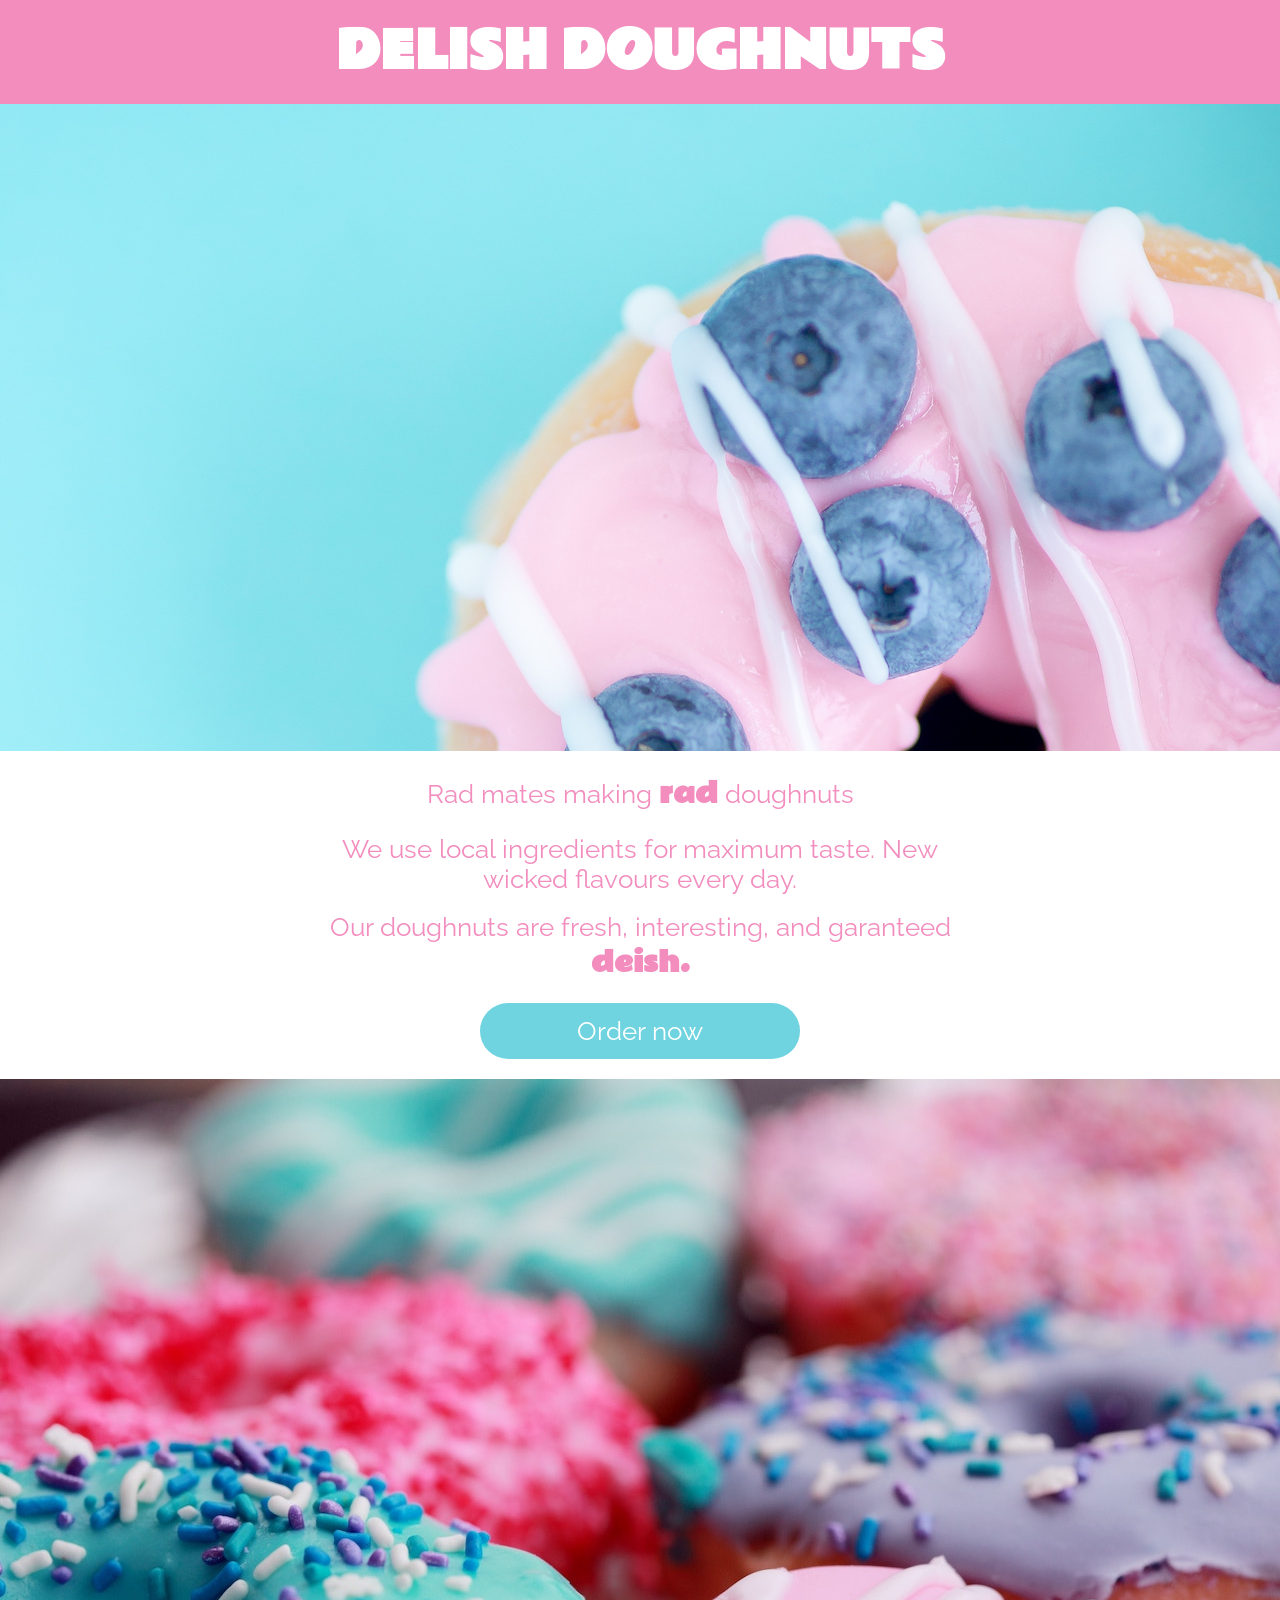
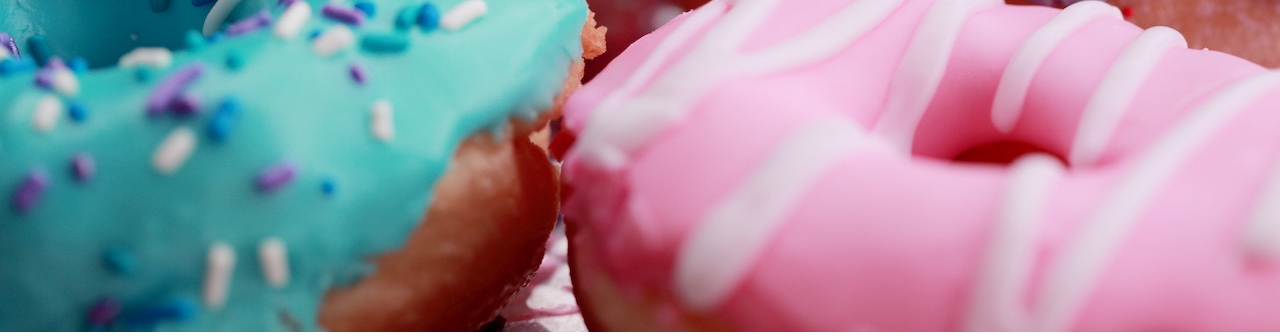
<file: Delish-Donuts/Index.html>
<!DOCTYPE html>
<html lang="en">
  <head>
    <meta charset="UTF-8" />
    <meta name="viewport" content="width=device-width, initial-scale=1.0" />
    <link rel="stylesheet" href="styles.css" />
    <link rel="preconnect" href="https://fonts.googleapis.com" />
    <link rel="preconnect" href="https://fonts.gstatic.com" crossorigin />
    <link
      href="https://fonts.googleapis.com/css2?family=Raleway:ital,wght@0,100..900;1,100..900&display=swap"
      rel="stylesheet"
    />
    <link
      href="https://fonts.googleapis.com/css2?family=Raleway:ital,wght@0,100..900;1,100..900&family=Rammetto+One&display=swap"
      rel="stylesheet"
    />
    <title>Delish Donuts</title>
  </head>
  <body>
    <header>
      <h1>DELISH DOUGHNUTS</h1>
    </header>
    <img src="images/doughnut1.jpg" alt="Doughnut image 1" />

    <div class="txt">
      <br />
      <p>Rad mates making <span>rad</span> doughnuts</p>
      <br />
      <p>
        We use local ingredients for maximum taste. New wicked flavours every
        day.
      </p>
      <br />
      <p>
        Our doughnuts are fresh, interesting, and garanteed <span>deish.</span>
      </p>
      <br />
    </div>
    <button>Order now</button>
    <br />

    <img src="images/doughnut2.jpg" alt="Doughnut image 2" />
  </body>
</html>
</file>
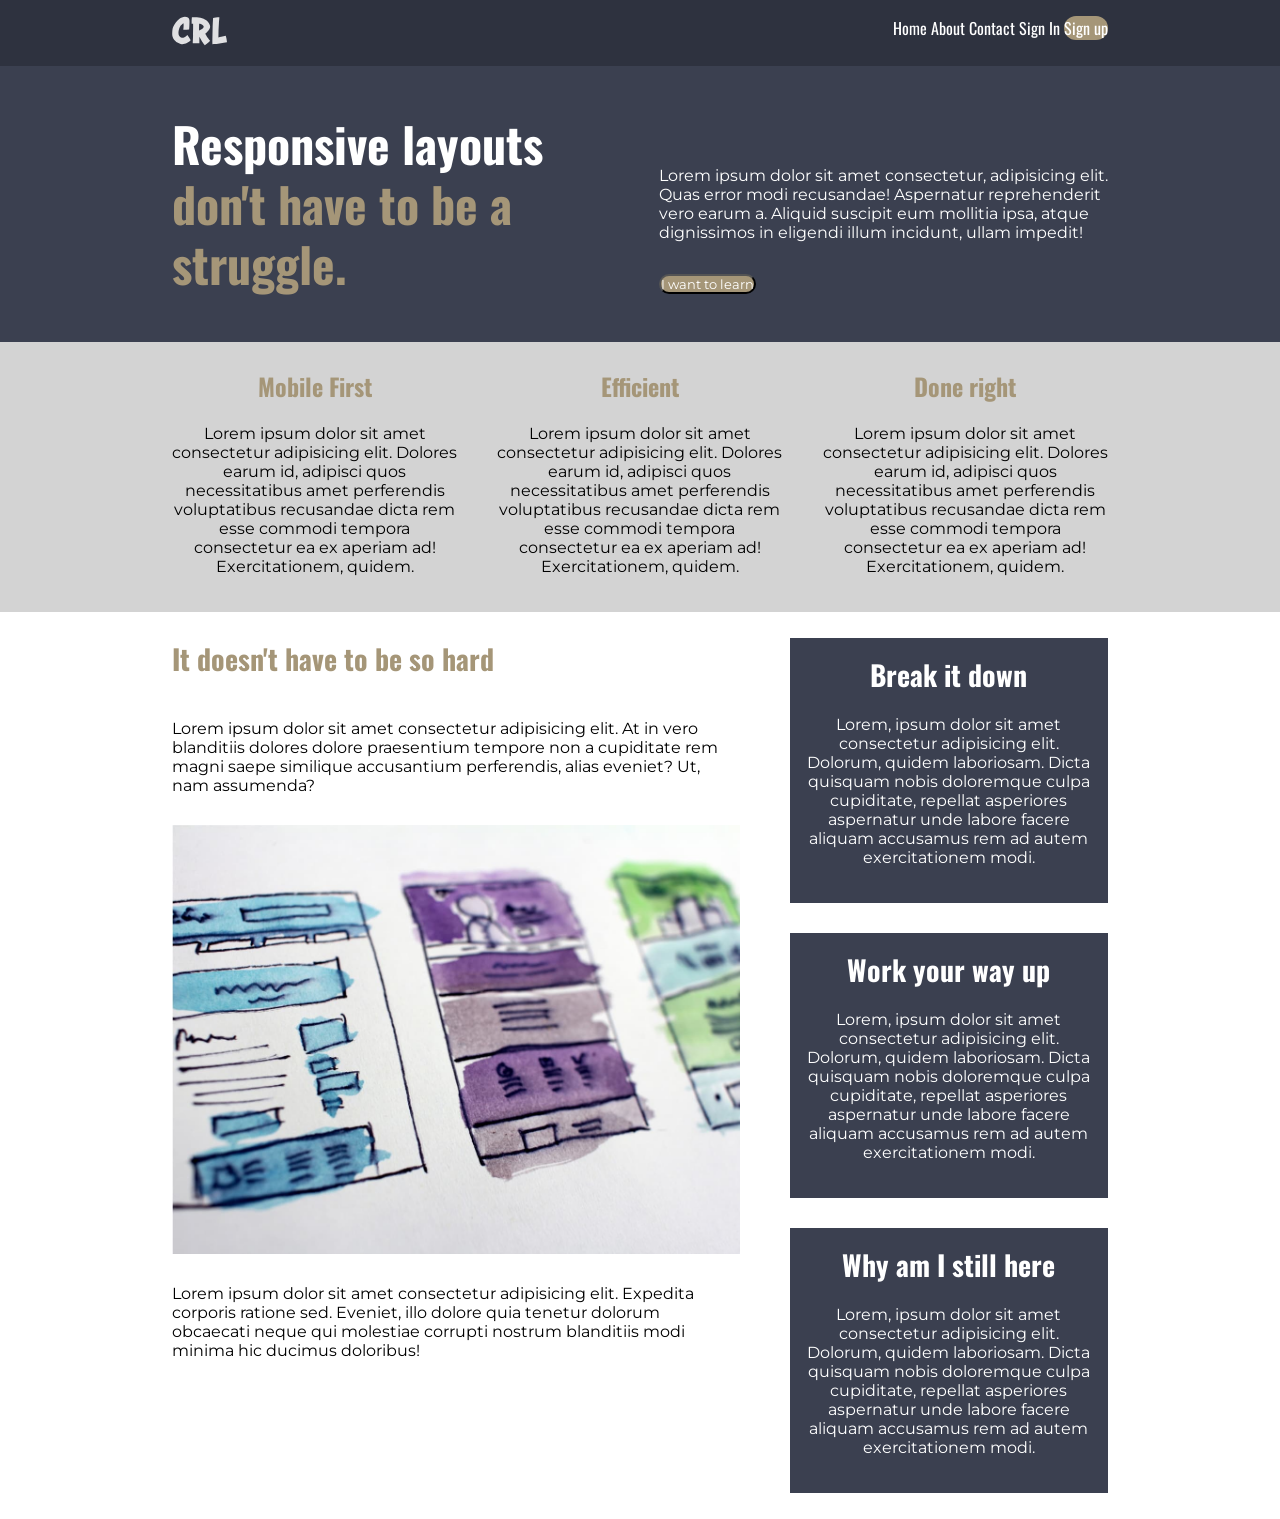
<file: flex-practice-2/index.html>
<!DOCTYPE html>
<html lang="en">
  <head>
    <meta charset="UTF-8" />
    <meta name="viewport" content="width=device-width, initial-scale=1.0" />
    <link href="styles.css" rel="stylesheet" />
    <title>CRL</title>
  </head>

  <body>
    <!-- nav bar -->
    <nav>
      <div class="container medium">
        <div class="logo">
          <img src="images/logo.svg" />
        </div>
        <!-- nav bar contents -->
        <div class="menu">
          <a href="">Home</a>
          <a href="">About</a>
          <a href="">Contact</a>
          <a href="">Sign In</a>
          <a href="" class="signup">Sign up</a>
        </div>
      </div>
    </nav>

    <header>
      <div class="container bottom">
        <!-- heading -->
        <div class="hero-heading">
          <h1>Responsive layouts <span>don't have to be a struggle.</span></h1>
        </div>
        <!-- heading text -->
        <div class="hero-text">
          <p>
            Lorem ipsum dolor sit amet consectetur, adipisicing elit. Quas error
            modi recusandae! Aspernatur reprehenderit vero earum a. Aliquid
            suscipit eum mollitia ipsa, atque dignissimos in eligendi illum
            incidunt, ullam impedit!
          </p>

          <button>I want to learn</button>
        </div>
      </div>
    </header>

    <!-- section 1 -->
    <section class="light-gray">
      <div class="container medium">
        <!-- text boxes -->
        <div class="col">
          <h1>Mobile First</h1>
          <p>
            Lorem ipsum dolor sit amet consectetur adipisicing elit. Dolores
            earum id, adipisci quos necessitatibus amet perferendis voluptatibus
            recusandae dicta rem esse commodi tempora consectetur ea ex aperiam
            ad! Exercitationem, quidem.
          </p>
        </div>
        <div class="col">
          <h1>Efficient</h1>
          <p>
            Lorem ipsum dolor sit amet consectetur adipisicing elit. Dolores
            earum id, adipisci quos necessitatibus amet perferendis voluptatibus
            recusandae dicta rem esse commodi tempora consectetur ea ex aperiam
            ad! Exercitationem, quidem.
          </p>
        </div>
        <div class="col">
          <h1>Done right</h1>
          <p>
            Lorem ipsum dolor sit amet consectetur adipisicing elit. Dolores
            earum id, adipisci quos necessitatibus amet perferendis voluptatibus
            recusandae dicta rem esse commodi tempora consectetur ea ex aperiam
            ad! Exercitationem, quidem.
          </p>
        </div>
      </div>
    </section>

    <!-- section 2 -->
    <section class="white">
      <div class="container">
        <!-- main article -->
        <article class="large">
          <h1>It doesn't have to be so hard</h1>
          <p>
            Lorem ipsum dolor sit amet consectetur adipisicing elit. At in vero
            blanditiis dolores dolore praesentium tempore non a cupiditate rem
            magni saepe similique accusantium perferendis, alias eveniet? Ut,
            nam assumenda?
          </p>
          <img src="images/the-image.jpg" />
          <p>
            Lorem ipsum dolor sit amet consectetur adipisicing elit. Expedita
            corporis ratione sed. Eveniet, illo dolore quia tenetur dolorum
            obcaecati neque qui molestiae corrupti nostrum blanditiis modi
            minima hic ducimus doloribus!
          </p>
        </article>

        <!-- sidebar blocks -->
        <aside class="medium large">
          <div class="dark-block">
            <h1>Break it down</h1>
            <p>
              Lorem, ipsum dolor sit amet consectetur adipisicing elit. Dolorum,
              quidem laboriosam. Dicta quisquam nobis doloremque culpa
              cupiditate, repellat asperiores aspernatur unde labore facere
              aliquam accusamus rem ad autem exercitationem modi.
            </p>
          </div>
          <div class="dark-block">
            <h1>Work your way up</h1>
            <p>
              Lorem, ipsum dolor sit amet consectetur adipisicing elit. Dolorum,
              quidem laboriosam. Dicta quisquam nobis doloremque culpa
              cupiditate, repellat asperiores aspernatur unde labore facere
              aliquam accusamus rem ad autem exercitationem modi.
            </p>
          </div>
          <div class="dark-block">
            <h1>Why am I still here</h1>
            <p>
              Lorem, ipsum dolor sit amet consectetur adipisicing elit. Dolorum,
              quidem laboriosam. Dicta quisquam nobis doloremque culpa
              cupiditate, repellat asperiores aspernatur unde labore facere
              aliquam accusamus rem ad autem exercitationem modi.
            </p>
          </div>
        </aside>
      </div>
    </section>
  </body>
</html>
</file>
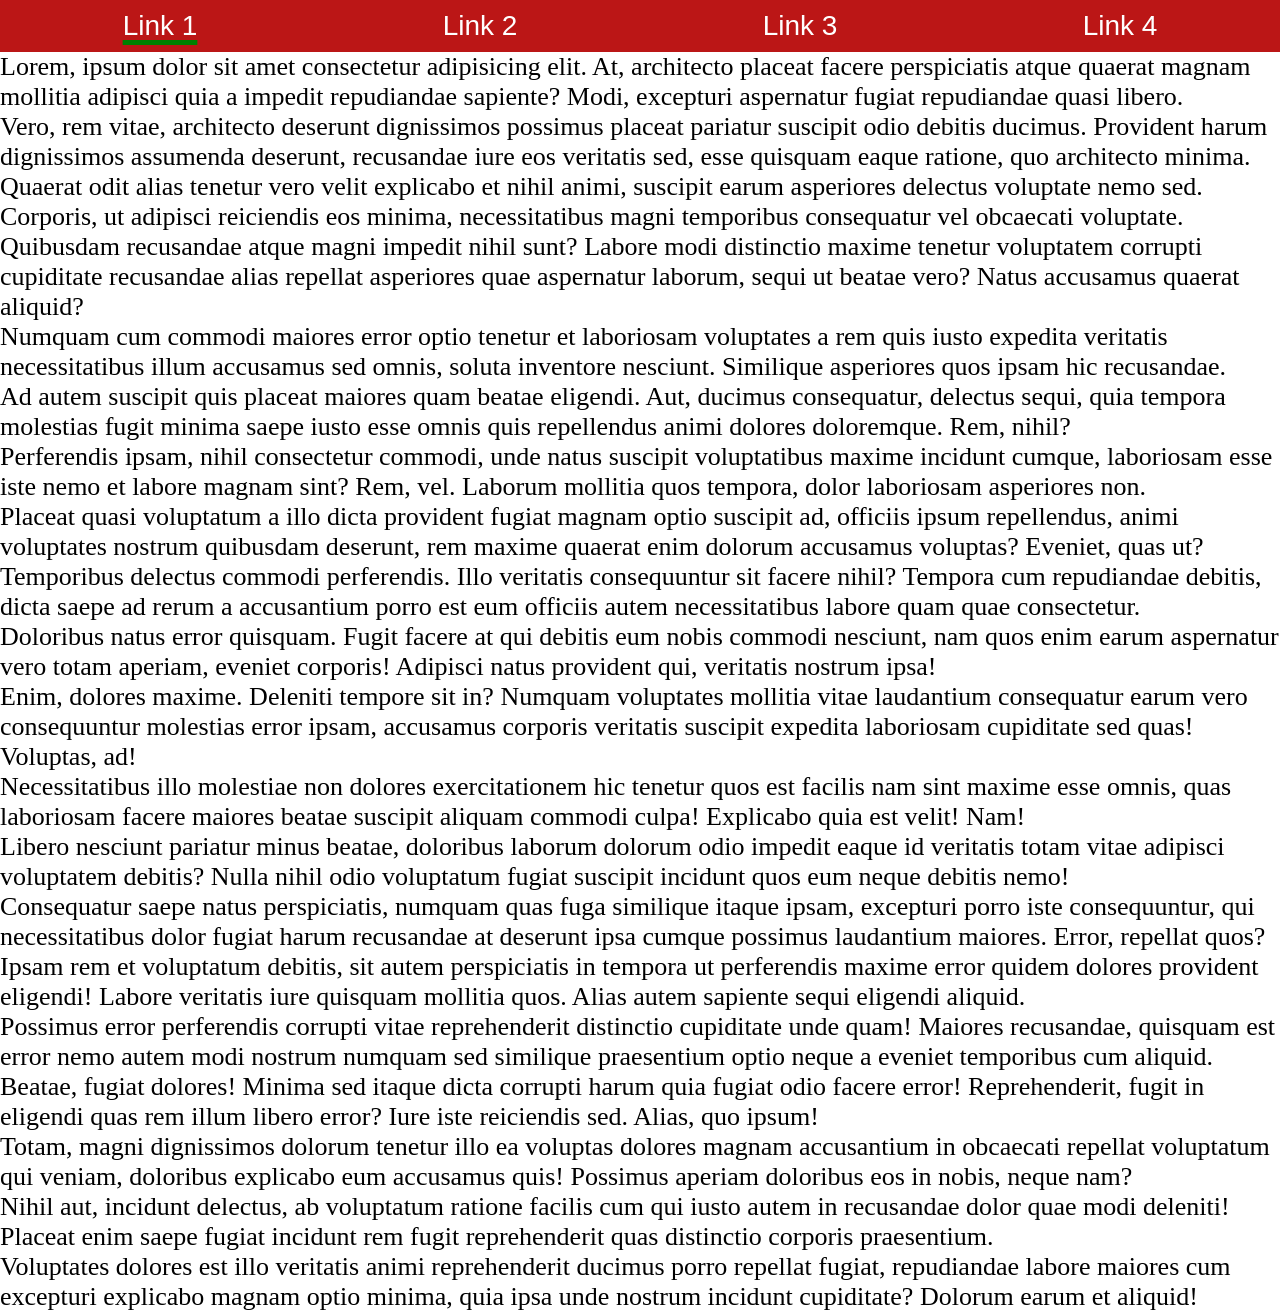
<file: nav-flex/index.html>
<!DOCTYPE html>
<html lang="en">
  <head>
    <meta charset="UTF-8" />
    <meta name="viewport" content="width=device-width, initial-scale=1.0" />
    <link rel="stylesheet" href="styles.css" />
    <title>navbar using flexbox</title>
  </head>
  <body>
    <header>
      <nav>
        <ul class="navbar">
          <li><a class="active" href="index.html">Link 1</a></li>
          <li><a href="index2.html">Link 2</a></li>
          <li><a href="index3.html">Link 3</a></li>
          <li><a href="index4.html">Link 4</a></li>
        </ul>
      </nav>
    </header>
    <p>
      Lorem, ipsum dolor sit amet consectetur adipisicing elit. At, architecto
      placeat facere perspiciatis atque quaerat magnam mollitia adipisci quia a
      impedit repudiandae sapiente? Modi, excepturi aspernatur fugiat
      repudiandae quasi libero.
    </p>
    <p>
      Vero, rem vitae, architecto deserunt dignissimos possimus placeat pariatur
      suscipit odio debitis ducimus. Provident harum dignissimos assumenda
      deserunt, recusandae iure eos veritatis sed, esse quisquam eaque ratione,
      quo architecto minima.
    </p>
    <p>
      Quaerat odit alias tenetur vero velit explicabo et nihil animi, suscipit
      earum asperiores delectus voluptate nemo sed. Corporis, ut adipisci
      reiciendis eos minima, necessitatibus magni temporibus consequatur vel
      obcaecati voluptate.
    </p>
    <p>
      Quibusdam recusandae atque magni impedit nihil sunt? Labore modi
      distinctio maxime tenetur voluptatem corrupti cupiditate recusandae alias
      repellat asperiores quae aspernatur laborum, sequi ut beatae vero? Natus
      accusamus quaerat aliquid?
    </p>
    <p>
      Numquam cum commodi maiores error optio tenetur et laboriosam voluptates a
      rem quis iusto expedita veritatis necessitatibus illum accusamus sed
      omnis, soluta inventore nesciunt. Similique asperiores quos ipsam hic
      recusandae.
    </p>
    <p>
      Ad autem suscipit quis placeat maiores quam beatae eligendi. Aut, ducimus
      consequatur, delectus sequi, quia tempora molestias fugit minima saepe
      iusto esse omnis quis repellendus animi dolores doloremque. Rem, nihil?
    </p>
    <p>
      Perferendis ipsam, nihil consectetur commodi, unde natus suscipit
      voluptatibus maxime incidunt cumque, laboriosam esse iste nemo et labore
      magnam sint? Rem, vel. Laborum mollitia quos tempora, dolor laboriosam
      asperiores non.
    </p>
    <p>
      Placeat quasi voluptatum a illo dicta provident fugiat magnam optio
      suscipit ad, officiis ipsum repellendus, animi voluptates nostrum
      quibusdam deserunt, rem maxime quaerat enim dolorum accusamus voluptas?
      Eveniet, quas ut?
    </p>
    <p>
      Temporibus delectus commodi perferendis. Illo veritatis consequuntur sit
      facere nihil? Tempora cum repudiandae debitis, dicta saepe ad rerum a
      accusantium porro est eum officiis autem necessitatibus labore quam quae
      consectetur.
    </p>
    <p>
      Doloribus natus error quisquam. Fugit facere at qui debitis eum nobis
      commodi nesciunt, nam quos enim earum aspernatur vero totam aperiam,
      eveniet corporis! Adipisci natus provident qui, veritatis nostrum ipsa!
    </p>
    <p>
      Enim, dolores maxime. Deleniti tempore sit in? Numquam voluptates mollitia
      vitae laudantium consequatur earum vero consequuntur molestias error
      ipsam, accusamus corporis veritatis suscipit expedita laboriosam
      cupiditate sed quas! Voluptas, ad!
    </p>
    <p>
      Necessitatibus illo molestiae non dolores exercitationem hic tenetur quos
      est facilis nam sint maxime esse omnis, quas laboriosam facere maiores
      beatae suscipit aliquam commodi culpa! Explicabo quia est velit! Nam!
    </p>
    <p>
      Libero nesciunt pariatur minus beatae, doloribus laborum dolorum odio
      impedit eaque id veritatis totam vitae adipisci voluptatem debitis? Nulla
      nihil odio voluptatum fugiat suscipit incidunt quos eum neque debitis
      nemo!
    </p>
    <p>
      Consequatur saepe natus perspiciatis, numquam quas fuga similique itaque
      ipsam, excepturi porro iste consequuntur, qui necessitatibus dolor fugiat
      harum recusandae at deserunt ipsa cumque possimus laudantium maiores.
      Error, repellat quos?
    </p>
    <p>
      Ipsam rem et voluptatum debitis, sit autem perspiciatis in tempora ut
      perferendis maxime error quidem dolores provident eligendi! Labore
      veritatis iure quisquam mollitia quos. Alias autem sapiente sequi eligendi
      aliquid.
    </p>
    <p>
      Possimus error perferendis corrupti vitae reprehenderit distinctio
      cupiditate unde quam! Maiores recusandae, quisquam est error nemo autem
      modi nostrum numquam sed similique praesentium optio neque a eveniet
      temporibus cum aliquid.
    </p>
    <p>
      Beatae, fugiat dolores! Minima sed itaque dicta corrupti harum quia fugiat
      odio facere error! Reprehenderit, fugit in eligendi quas rem illum libero
      error? Iure iste reiciendis sed. Alias, quo ipsum!
    </p>
    <p>
      Totam, magni dignissimos dolorum tenetur illo ea voluptas dolores magnam
      accusantium in obcaecati repellat voluptatum qui veniam, doloribus
      explicabo eum accusamus quis! Possimus aperiam doloribus eos in nobis,
      neque nam?
    </p>
    <p>
      Nihil aut, incidunt delectus, ab voluptatum ratione facilis cum qui iusto
      autem in recusandae dolor quae modi deleniti! Placeat enim saepe fugiat
      incidunt rem fugit reprehenderit quas distinctio corporis praesentium.
    </p>
    <p>
      Voluptates dolores est illo veritatis animi reprehenderit ducimus porro
      repellat fugiat, repudiandae labore maiores cum excepturi explicabo magnam
      optio minima, quia ipsa unde nostrum incidunt cupiditate? Dolorum earum et
      aliquid!
    </p>
  </body>
</html>
</file>
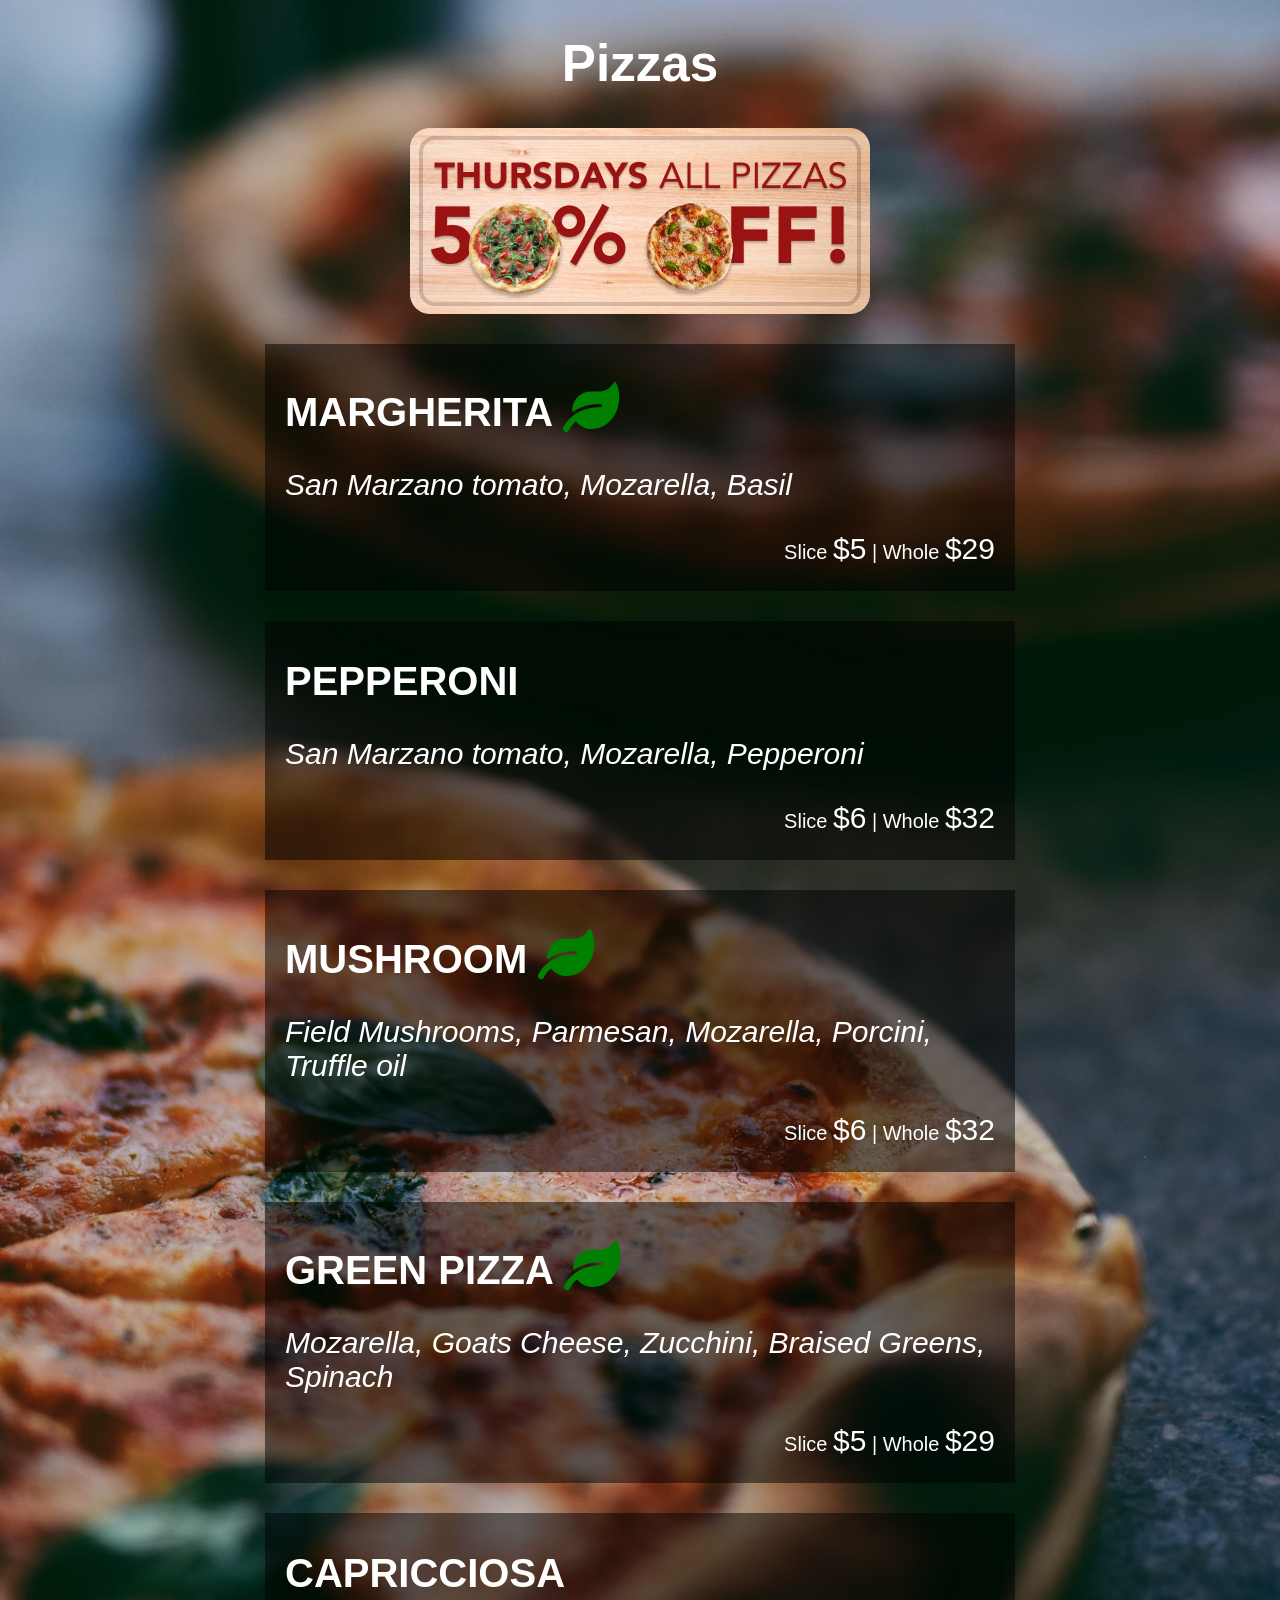
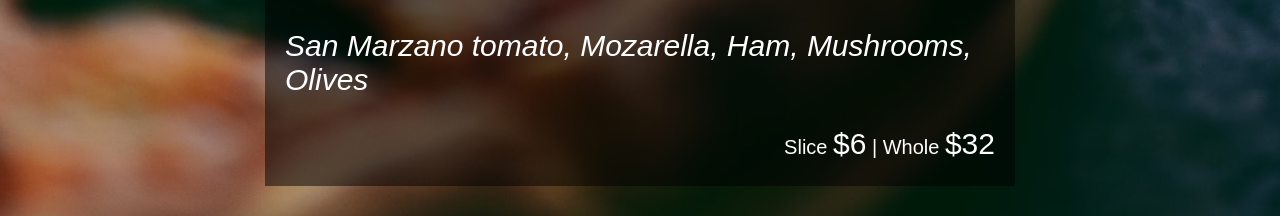
<file: pizza-menu/index.html>
<!DOCTYPE html>
<html lang="en">
  <head>
    <meta charset="UTF-8" />
    <meta name="viewport" content="width=device-width, initial-scale=1.0" />
    <link rel="stylesheet" href="styles.css" />
    <link
      rel="stylesheet"
      href="https://use.fontawesome.com/releases/v5.13.0/css/all.css"
    />
    <title>Pizza Menu</title>
  </head>
  <body>
    <!-- Page Title -->
    <h1>Pizzas</h1>

    <!-- Promotional image -->
    <img
      alt="Promotion: Thursdays all pizzas 50% off!"
      src="images/pizza-promotion.png"
    />

    <!-- Menu items -->
    <div class="ve">
      <h2>Margherita <span class="fa fa-leaf"></span></h2>
      <h3>San Marzano tomato, Mozarella, Basil</h3>
      <p>Slice <span>$5</span> | Whole <span>$29</span></p>
    </div>

    <div>
      <h2>Pepperoni</h2>
      <h3>San Marzano tomato, Mozarella, Pepperoni</h3>
      <p>Slice <span>$6</span> | Whole <span>$32</span></p>
    </div>

    <div class="ve">
      <h2>Mushroom <span class="fa fa-leaf"></span></h2>
      <h3>Field Mushrooms, Parmesan, Mozarella, Porcini, Truffle oil</h3>
      <p>Slice <span>$6</span> | Whole <span>$32</span></p>
    </div>

    <div class="ve">
      <h2>Green Pizza <span class="fa fa-leaf"></span></h2>
      <h3>Mozarella, Goats Cheese, Zucchini, Braised Greens, Spinach</h3>
      <p>Slice <span>$5</span> | Whole <span>$29</span></p>
    </div>

    <div>
      <h2>Capricciosa</h2>
      <h3>San Marzano tomato, Mozarella, Ham, Mushrooms, Olives</h3>
      <p>Slice <span>$6</span> | Whole <span>$32</span></p>
    </div>
  </body>
</html>
</file>
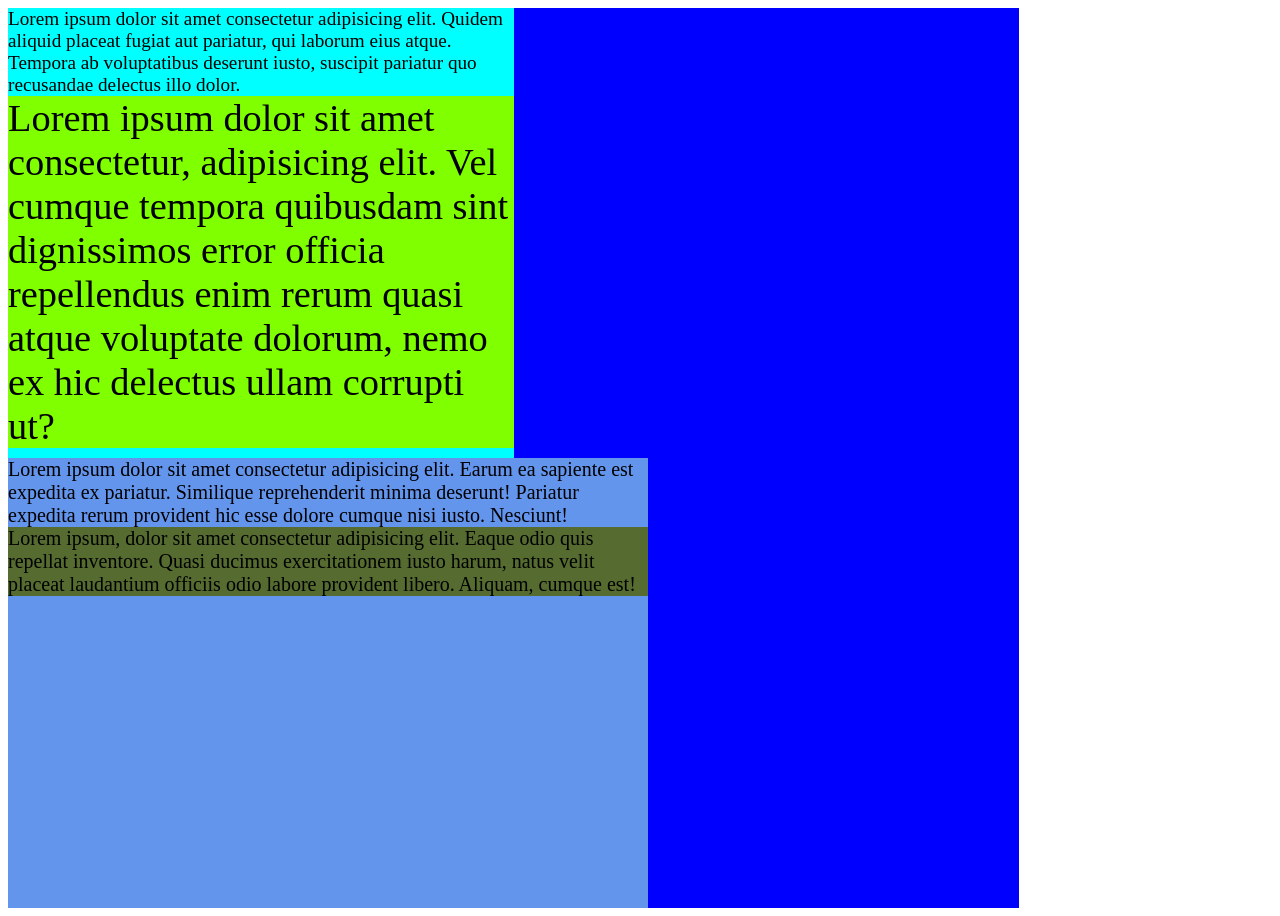
<file: Responsive-Units/index.html>
<!DOCTYPE html>
<html lang="en">
  <head>
    <meta charset="UTF-8" />
    <meta name="viewport" content="width=device-width, initial-scale=1.0" />
    <link rel="stylesheet" href="style.css" />
    <title>Document</title>
  </head>
  <body>
    <div class="parent">
      <div class="child1">
        Lorem ipsum dolor sit amet consectetur adipisicing elit. Quidem aliquid
        placeat fugiat aut pariatur, qui laborum eius atque. Tempora ab
        voluptatibus deserunt iusto, suscipit pariatur quo recusandae delectus
        illo dolor.

        <div class="grandchild1">
          Lorem ipsum dolor sit amet consectetur, adipisicing elit. Vel cumque
          tempora quibusdam sint dignissimos error officia repellendus enim
          rerum quasi atque voluptate dolorum, nemo ex hic delectus ullam
          corrupti ut?
        </div>
      </div>

      <div class="child2">
        Lorem ipsum dolor sit amet consectetur adipisicing elit. Earum ea
        sapiente est expedita ex pariatur. Similique reprehenderit minima
        deserunt! Pariatur expedita rerum provident hic esse dolore cumque nisi
        iusto. Nesciunt!

        <div class="grandchild2">
          Lorem ipsum, dolor sit amet consectetur adipisicing elit. Eaque odio
          quis repellat inventore. Quasi ducimus exercitationem iusto harum,
          natus velit placeat laudantium officiis odio labore provident libero.
          Aliquam, cumque est!
        </div>
      </div>
    </div>
  </body>
</html>
</file>
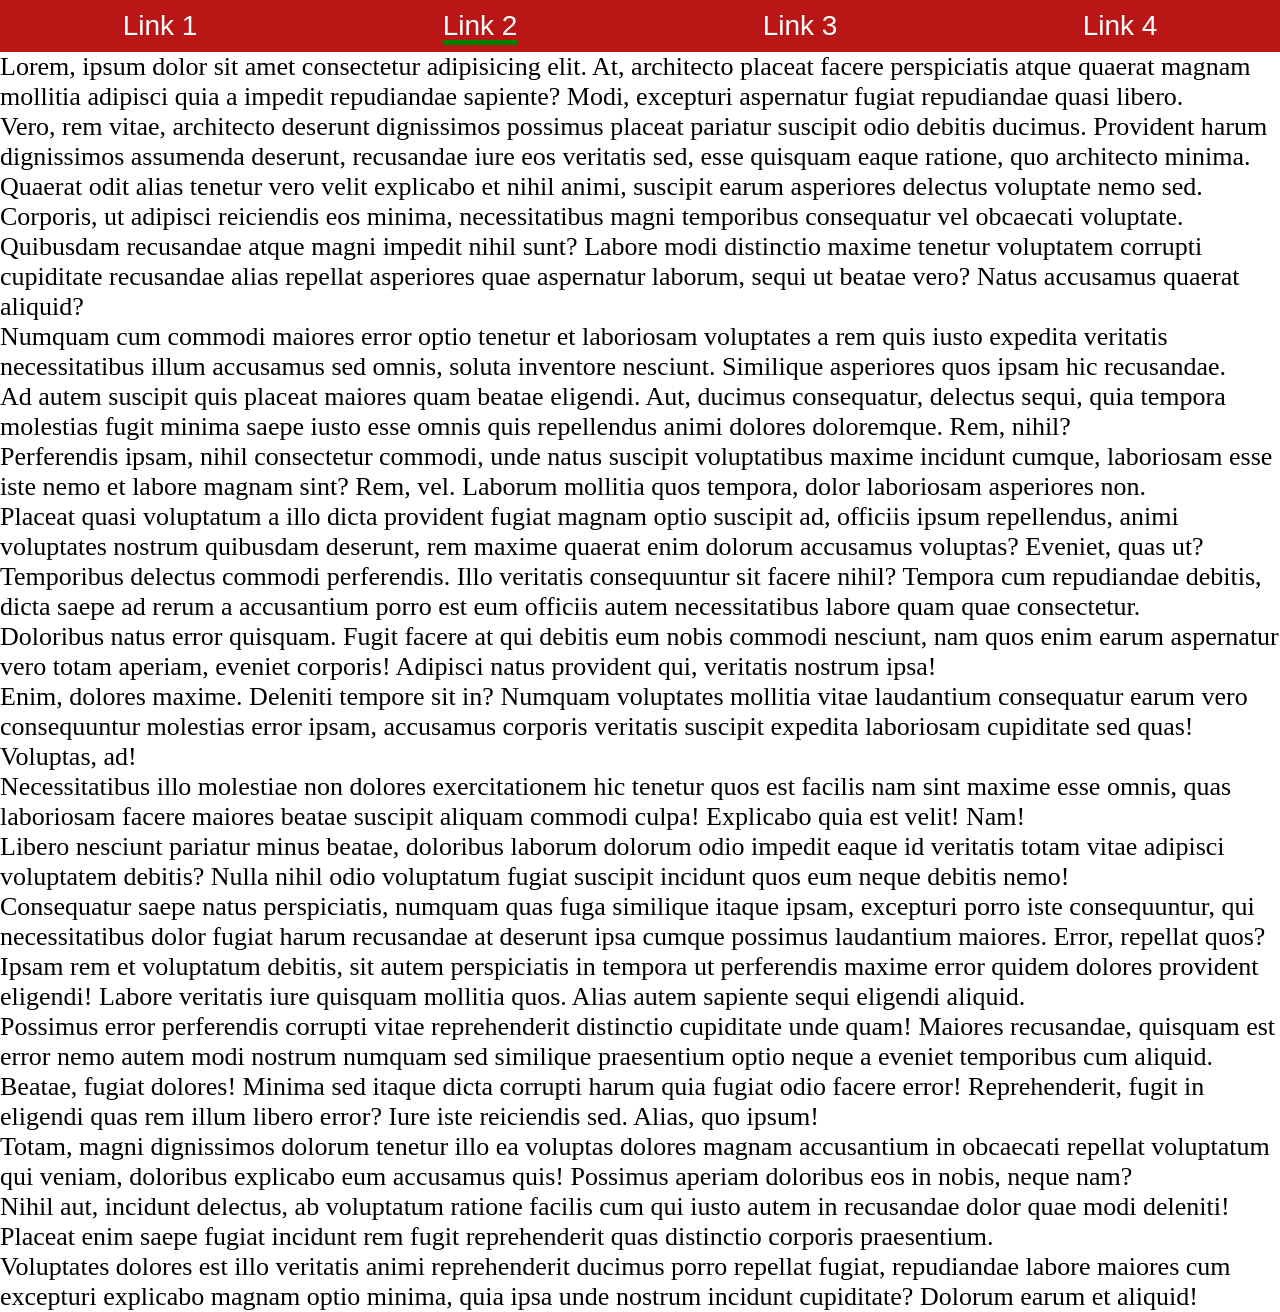
<file: nav-flex/index2.html>
<!DOCTYPE html>
<html lang="en">
  <head>
    <meta charset="UTF-8" />
    <meta name="viewport" content="width=device-width, initial-scale=1.0" />
    <link rel="stylesheet" href="styles.css" />
    <title>navbar using flexbox</title>
  </head>
  <body>
    <header>
      <nav>
        <ul class="navbar">
          <li><a href="index.html">Link 1</a></li>
          <li><a class="active" href="index2.html">Link 2</a></li>
          <li><a href="index3.html">Link 3</a></li>
          <li><a href="index4.html">Link 4</a></li>
        </ul>
      </nav>
    </header>
    <p>
      Lorem, ipsum dolor sit amet consectetur adipisicing elit. At, architecto
      placeat facere perspiciatis atque quaerat magnam mollitia adipisci quia a
      impedit repudiandae sapiente? Modi, excepturi aspernatur fugiat
      repudiandae quasi libero.
    </p>
    <p>
      Vero, rem vitae, architecto deserunt dignissimos possimus placeat pariatur
      suscipit odio debitis ducimus. Provident harum dignissimos assumenda
      deserunt, recusandae iure eos veritatis sed, esse quisquam eaque ratione,
      quo architecto minima.
    </p>
    <p>
      Quaerat odit alias tenetur vero velit explicabo et nihil animi, suscipit
      earum asperiores delectus voluptate nemo sed. Corporis, ut adipisci
      reiciendis eos minima, necessitatibus magni temporibus consequatur vel
      obcaecati voluptate.
    </p>
    <p>
      Quibusdam recusandae atque magni impedit nihil sunt? Labore modi
      distinctio maxime tenetur voluptatem corrupti cupiditate recusandae alias
      repellat asperiores quae aspernatur laborum, sequi ut beatae vero? Natus
      accusamus quaerat aliquid?
    </p>
    <p>
      Numquam cum commodi maiores error optio tenetur et laboriosam voluptates a
      rem quis iusto expedita veritatis necessitatibus illum accusamus sed
      omnis, soluta inventore nesciunt. Similique asperiores quos ipsam hic
      recusandae.
    </p>
    <p>
      Ad autem suscipit quis placeat maiores quam beatae eligendi. Aut, ducimus
      consequatur, delectus sequi, quia tempora molestias fugit minima saepe
      iusto esse omnis quis repellendus animi dolores doloremque. Rem, nihil?
    </p>
    <p>
      Perferendis ipsam, nihil consectetur commodi, unde natus suscipit
      voluptatibus maxime incidunt cumque, laboriosam esse iste nemo et labore
      magnam sint? Rem, vel. Laborum mollitia quos tempora, dolor laboriosam
      asperiores non.
    </p>
    <p>
      Placeat quasi voluptatum a illo dicta provident fugiat magnam optio
      suscipit ad, officiis ipsum repellendus, animi voluptates nostrum
      quibusdam deserunt, rem maxime quaerat enim dolorum accusamus voluptas?
      Eveniet, quas ut?
    </p>
    <p>
      Temporibus delectus commodi perferendis. Illo veritatis consequuntur sit
      facere nihil? Tempora cum repudiandae debitis, dicta saepe ad rerum a
      accusantium porro est eum officiis autem necessitatibus labore quam quae
      consectetur.
    </p>
    <p>
      Doloribus natus error quisquam. Fugit facere at qui debitis eum nobis
      commodi nesciunt, nam quos enim earum aspernatur vero totam aperiam,
      eveniet corporis! Adipisci natus provident qui, veritatis nostrum ipsa!
    </p>
    <p>
      Enim, dolores maxime. Deleniti tempore sit in? Numquam voluptates mollitia
      vitae laudantium consequatur earum vero consequuntur molestias error
      ipsam, accusamus corporis veritatis suscipit expedita laboriosam
      cupiditate sed quas! Voluptas, ad!
    </p>
    <p>
      Necessitatibus illo molestiae non dolores exercitationem hic tenetur quos
      est facilis nam sint maxime esse omnis, quas laboriosam facere maiores
      beatae suscipit aliquam commodi culpa! Explicabo quia est velit! Nam!
    </p>
    <p>
      Libero nesciunt pariatur minus beatae, doloribus laborum dolorum odio
      impedit eaque id veritatis totam vitae adipisci voluptatem debitis? Nulla
      nihil odio voluptatum fugiat suscipit incidunt quos eum neque debitis
      nemo!
    </p>
    <p>
      Consequatur saepe natus perspiciatis, numquam quas fuga similique itaque
      ipsam, excepturi porro iste consequuntur, qui necessitatibus dolor fugiat
      harum recusandae at deserunt ipsa cumque possimus laudantium maiores.
      Error, repellat quos?
    </p>
    <p>
      Ipsam rem et voluptatum debitis, sit autem perspiciatis in tempora ut
      perferendis maxime error quidem dolores provident eligendi! Labore
      veritatis iure quisquam mollitia quos. Alias autem sapiente sequi eligendi
      aliquid.
    </p>
    <p>
      Possimus error perferendis corrupti vitae reprehenderit distinctio
      cupiditate unde quam! Maiores recusandae, quisquam est error nemo autem
      modi nostrum numquam sed similique praesentium optio neque a eveniet
      temporibus cum aliquid.
    </p>
    <p>
      Beatae, fugiat dolores! Minima sed itaque dicta corrupti harum quia fugiat
      odio facere error! Reprehenderit, fugit in eligendi quas rem illum libero
      error? Iure iste reiciendis sed. Alias, quo ipsum!
    </p>
    <p>
      Totam, magni dignissimos dolorum tenetur illo ea voluptas dolores magnam
      accusantium in obcaecati repellat voluptatum qui veniam, doloribus
      explicabo eum accusamus quis! Possimus aperiam doloribus eos in nobis,
      neque nam?
    </p>
    <p>
      Nihil aut, incidunt delectus, ab voluptatum ratione facilis cum qui iusto
      autem in recusandae dolor quae modi deleniti! Placeat enim saepe fugiat
      incidunt rem fugit reprehenderit quas distinctio corporis praesentium.
    </p>
    <p>
      Voluptates dolores est illo veritatis animi reprehenderit ducimus porro
      repellat fugiat, repudiandae labore maiores cum excepturi explicabo magnam
      optio minima, quia ipsa unde nostrum incidunt cupiditate? Dolorum earum et
      aliquid!
    </p>
  </body>
</html>
</file>
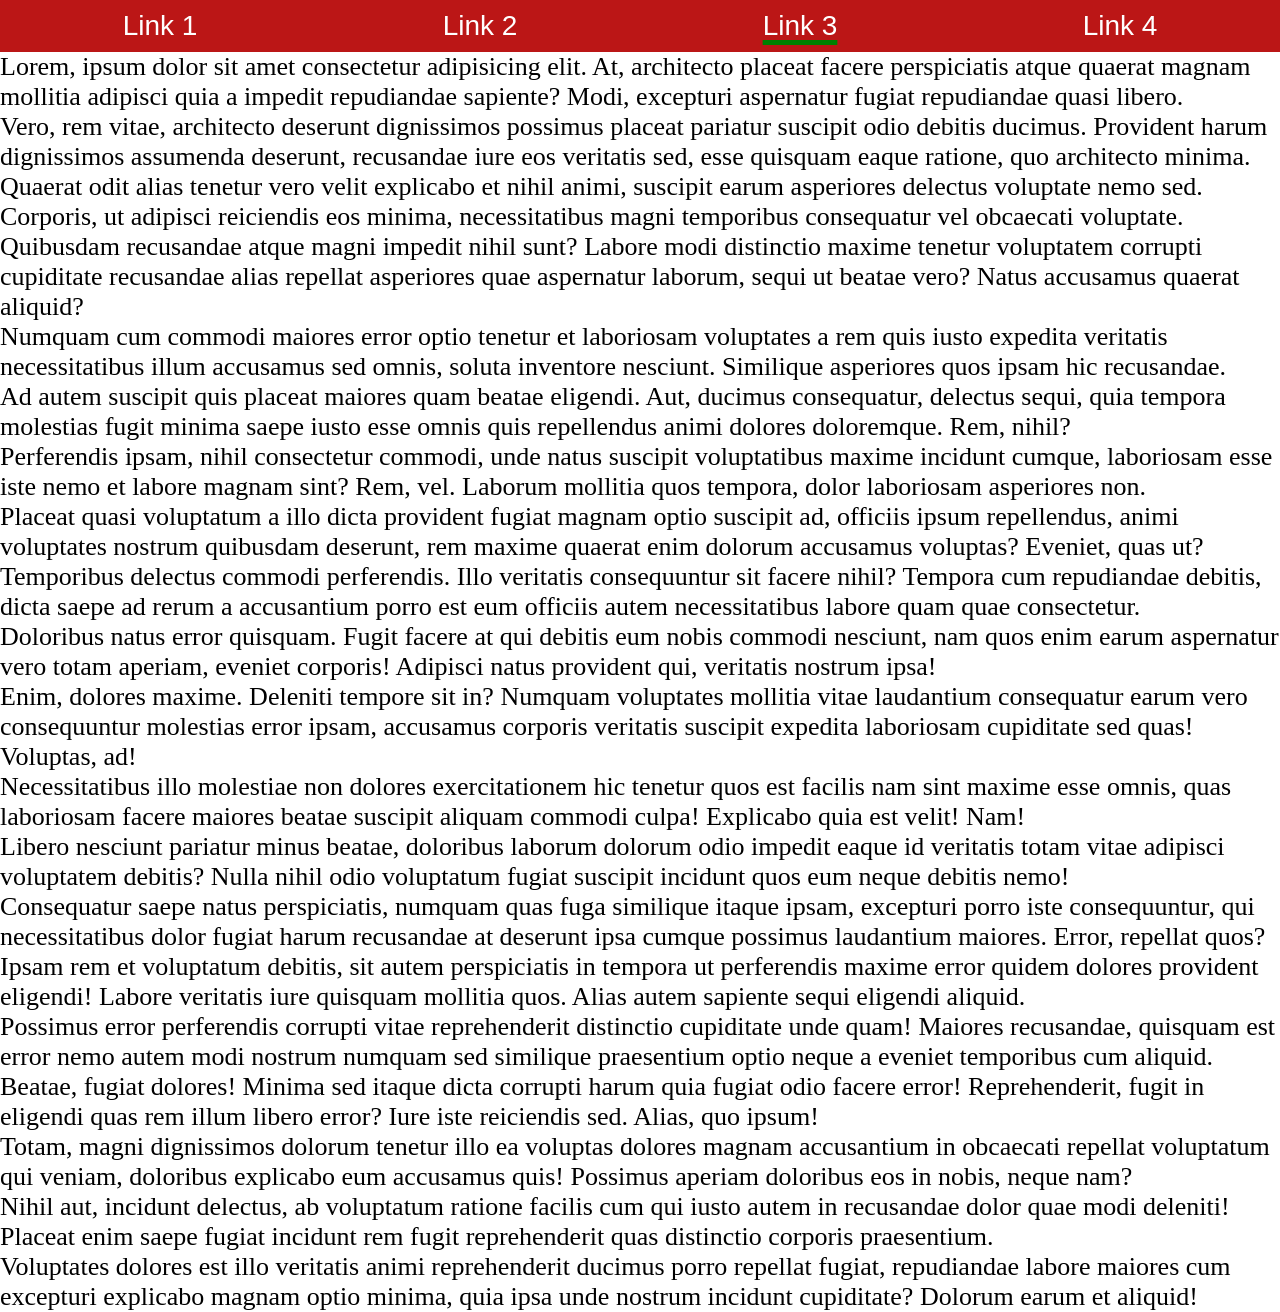
<file: nav-flex/index3.html>
<!DOCTYPE html>
<html lang="en">
  <head>
    <meta charset="UTF-8" />
    <meta name="viewport" content="width=device-width, initial-scale=1.0" />
    <link rel="stylesheet" href="styles.css" />
    <title>navbar using flexbox</title>
  </head>
  <body>
    <header>
      <nav>
        <ul class="navbar">
          <li><a href="index.html">Link 1</a></li>
          <li><a href="index2.html">Link 2</a></li>
          <li><a class="active" href="index3.html">Link 3</a></li>
          <li><a href="index4.html">Link 4</a></li>
        </ul>
      </nav>
    </header>
    <p>
      Lorem, ipsum dolor sit amet consectetur adipisicing elit. At, architecto
      placeat facere perspiciatis atque quaerat magnam mollitia adipisci quia a
      impedit repudiandae sapiente? Modi, excepturi aspernatur fugiat
      repudiandae quasi libero.
    </p>
    <p>
      Vero, rem vitae, architecto deserunt dignissimos possimus placeat pariatur
      suscipit odio debitis ducimus. Provident harum dignissimos assumenda
      deserunt, recusandae iure eos veritatis sed, esse quisquam eaque ratione,
      quo architecto minima.
    </p>
    <p>
      Quaerat odit alias tenetur vero velit explicabo et nihil animi, suscipit
      earum asperiores delectus voluptate nemo sed. Corporis, ut adipisci
      reiciendis eos minima, necessitatibus magni temporibus consequatur vel
      obcaecati voluptate.
    </p>
    <p>
      Quibusdam recusandae atque magni impedit nihil sunt? Labore modi
      distinctio maxime tenetur voluptatem corrupti cupiditate recusandae alias
      repellat asperiores quae aspernatur laborum, sequi ut beatae vero? Natus
      accusamus quaerat aliquid?
    </p>
    <p>
      Numquam cum commodi maiores error optio tenetur et laboriosam voluptates a
      rem quis iusto expedita veritatis necessitatibus illum accusamus sed
      omnis, soluta inventore nesciunt. Similique asperiores quos ipsam hic
      recusandae.
    </p>
    <p>
      Ad autem suscipit quis placeat maiores quam beatae eligendi. Aut, ducimus
      consequatur, delectus sequi, quia tempora molestias fugit minima saepe
      iusto esse omnis quis repellendus animi dolores doloremque. Rem, nihil?
    </p>
    <p>
      Perferendis ipsam, nihil consectetur commodi, unde natus suscipit
      voluptatibus maxime incidunt cumque, laboriosam esse iste nemo et labore
      magnam sint? Rem, vel. Laborum mollitia quos tempora, dolor laboriosam
      asperiores non.
    </p>
    <p>
      Placeat quasi voluptatum a illo dicta provident fugiat magnam optio
      suscipit ad, officiis ipsum repellendus, animi voluptates nostrum
      quibusdam deserunt, rem maxime quaerat enim dolorum accusamus voluptas?
      Eveniet, quas ut?
    </p>
    <p>
      Temporibus delectus commodi perferendis. Illo veritatis consequuntur sit
      facere nihil? Tempora cum repudiandae debitis, dicta saepe ad rerum a
      accusantium porro est eum officiis autem necessitatibus labore quam quae
      consectetur.
    </p>
    <p>
      Doloribus natus error quisquam. Fugit facere at qui debitis eum nobis
      commodi nesciunt, nam quos enim earum aspernatur vero totam aperiam,
      eveniet corporis! Adipisci natus provident qui, veritatis nostrum ipsa!
    </p>
    <p>
      Enim, dolores maxime. Deleniti tempore sit in? Numquam voluptates mollitia
      vitae laudantium consequatur earum vero consequuntur molestias error
      ipsam, accusamus corporis veritatis suscipit expedita laboriosam
      cupiditate sed quas! Voluptas, ad!
    </p>
    <p>
      Necessitatibus illo molestiae non dolores exercitationem hic tenetur quos
      est facilis nam sint maxime esse omnis, quas laboriosam facere maiores
      beatae suscipit aliquam commodi culpa! Explicabo quia est velit! Nam!
    </p>
    <p>
      Libero nesciunt pariatur minus beatae, doloribus laborum dolorum odio
      impedit eaque id veritatis totam vitae adipisci voluptatem debitis? Nulla
      nihil odio voluptatum fugiat suscipit incidunt quos eum neque debitis
      nemo!
    </p>
    <p>
      Consequatur saepe natus perspiciatis, numquam quas fuga similique itaque
      ipsam, excepturi porro iste consequuntur, qui necessitatibus dolor fugiat
      harum recusandae at deserunt ipsa cumque possimus laudantium maiores.
      Error, repellat quos?
    </p>
    <p>
      Ipsam rem et voluptatum debitis, sit autem perspiciatis in tempora ut
      perferendis maxime error quidem dolores provident eligendi! Labore
      veritatis iure quisquam mollitia quos. Alias autem sapiente sequi eligendi
      aliquid.
    </p>
    <p>
      Possimus error perferendis corrupti vitae reprehenderit distinctio
      cupiditate unde quam! Maiores recusandae, quisquam est error nemo autem
      modi nostrum numquam sed similique praesentium optio neque a eveniet
      temporibus cum aliquid.
    </p>
    <p>
      Beatae, fugiat dolores! Minima sed itaque dicta corrupti harum quia fugiat
      odio facere error! Reprehenderit, fugit in eligendi quas rem illum libero
      error? Iure iste reiciendis sed. Alias, quo ipsum!
    </p>
    <p>
      Totam, magni dignissimos dolorum tenetur illo ea voluptas dolores magnam
      accusantium in obcaecati repellat voluptatum qui veniam, doloribus
      explicabo eum accusamus quis! Possimus aperiam doloribus eos in nobis,
      neque nam?
    </p>
    <p>
      Nihil aut, incidunt delectus, ab voluptatum ratione facilis cum qui iusto
      autem in recusandae dolor quae modi deleniti! Placeat enim saepe fugiat
      incidunt rem fugit reprehenderit quas distinctio corporis praesentium.
    </p>
    <p>
      Voluptates dolores est illo veritatis animi reprehenderit ducimus porro
      repellat fugiat, repudiandae labore maiores cum excepturi explicabo magnam
      optio minima, quia ipsa unde nostrum incidunt cupiditate? Dolorum earum et
      aliquid!
    </p>
  </body>
</html>
</file>
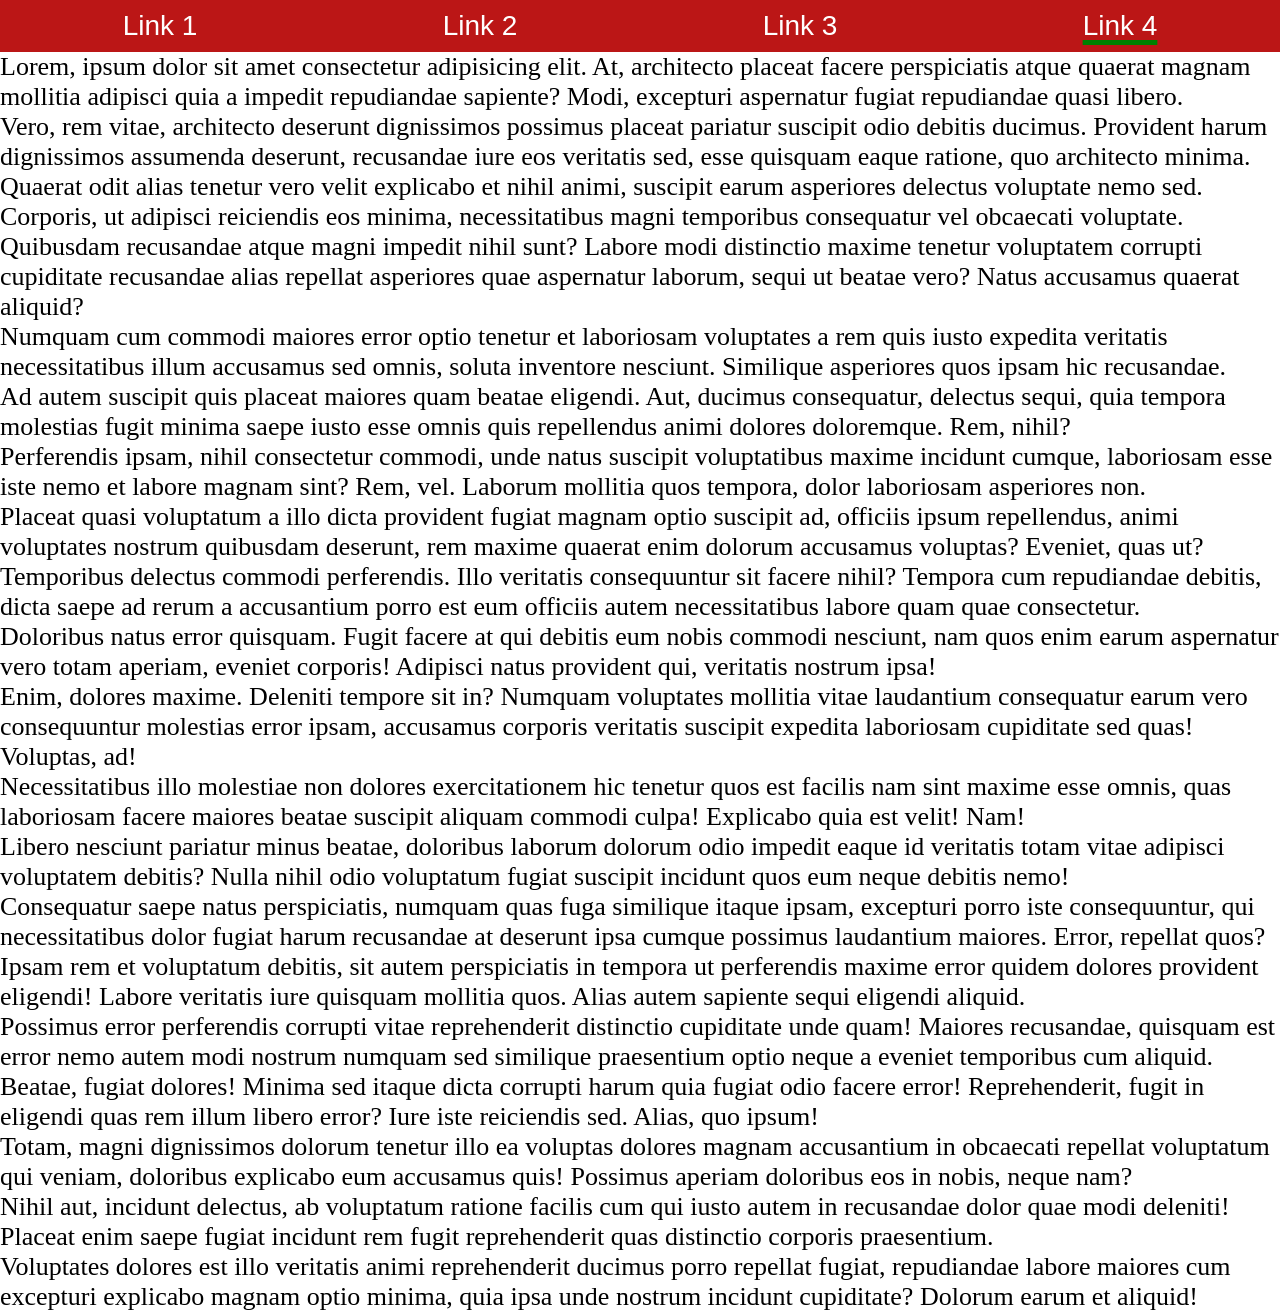
<file: nav-flex/index4.html>
<!DOCTYPE html>
<html lang="en">
  <head>
    <meta charset="UTF-8" />
    <meta name="viewport" content="width=device-width, initial-scale=1.0" />
    <link rel="stylesheet" href="styles.css" />
    <title>navbar using flexbox</title>
  </head>
  <body>
    <header>
      <nav>
        <ul class="navbar">
          <li><a href="index.html">Link 1</a></li>
          <li><a href="index2.html">Link 2</a></li>
          <li><a href="index3.html">Link 3</a></li>
          <li><a class="active" href="index4.html">Link 4</a></li>
        </ul>
      </nav>
    </header>
    <p>
      Lorem, ipsum dolor sit amet consectetur adipisicing elit. At, architecto
      placeat facere perspiciatis atque quaerat magnam mollitia adipisci quia a
      impedit repudiandae sapiente? Modi, excepturi aspernatur fugiat
      repudiandae quasi libero.
    </p>
    <p>
      Vero, rem vitae, architecto deserunt dignissimos possimus placeat pariatur
      suscipit odio debitis ducimus. Provident harum dignissimos assumenda
      deserunt, recusandae iure eos veritatis sed, esse quisquam eaque ratione,
      quo architecto minima.
    </p>
    <p>
      Quaerat odit alias tenetur vero velit explicabo et nihil animi, suscipit
      earum asperiores delectus voluptate nemo sed. Corporis, ut adipisci
      reiciendis eos minima, necessitatibus magni temporibus consequatur vel
      obcaecati voluptate.
    </p>
    <p>
      Quibusdam recusandae atque magni impedit nihil sunt? Labore modi
      distinctio maxime tenetur voluptatem corrupti cupiditate recusandae alias
      repellat asperiores quae aspernatur laborum, sequi ut beatae vero? Natus
      accusamus quaerat aliquid?
    </p>
    <p>
      Numquam cum commodi maiores error optio tenetur et laboriosam voluptates a
      rem quis iusto expedita veritatis necessitatibus illum accusamus sed
      omnis, soluta inventore nesciunt. Similique asperiores quos ipsam hic
      recusandae.
    </p>
    <p>
      Ad autem suscipit quis placeat maiores quam beatae eligendi. Aut, ducimus
      consequatur, delectus sequi, quia tempora molestias fugit minima saepe
      iusto esse omnis quis repellendus animi dolores doloremque. Rem, nihil?
    </p>
    <p>
      Perferendis ipsam, nihil consectetur commodi, unde natus suscipit
      voluptatibus maxime incidunt cumque, laboriosam esse iste nemo et labore
      magnam sint? Rem, vel. Laborum mollitia quos tempora, dolor laboriosam
      asperiores non.
    </p>
    <p>
      Placeat quasi voluptatum a illo dicta provident fugiat magnam optio
      suscipit ad, officiis ipsum repellendus, animi voluptates nostrum
      quibusdam deserunt, rem maxime quaerat enim dolorum accusamus voluptas?
      Eveniet, quas ut?
    </p>
    <p>
      Temporibus delectus commodi perferendis. Illo veritatis consequuntur sit
      facere nihil? Tempora cum repudiandae debitis, dicta saepe ad rerum a
      accusantium porro est eum officiis autem necessitatibus labore quam quae
      consectetur.
    </p>
    <p>
      Doloribus natus error quisquam. Fugit facere at qui debitis eum nobis
      commodi nesciunt, nam quos enim earum aspernatur vero totam aperiam,
      eveniet corporis! Adipisci natus provident qui, veritatis nostrum ipsa!
    </p>
    <p>
      Enim, dolores maxime. Deleniti tempore sit in? Numquam voluptates mollitia
      vitae laudantium consequatur earum vero consequuntur molestias error
      ipsam, accusamus corporis veritatis suscipit expedita laboriosam
      cupiditate sed quas! Voluptas, ad!
    </p>
    <p>
      Necessitatibus illo molestiae non dolores exercitationem hic tenetur quos
      est facilis nam sint maxime esse omnis, quas laboriosam facere maiores
      beatae suscipit aliquam commodi culpa! Explicabo quia est velit! Nam!
    </p>
    <p>
      Libero nesciunt pariatur minus beatae, doloribus laborum dolorum odio
      impedit eaque id veritatis totam vitae adipisci voluptatem debitis? Nulla
      nihil odio voluptatum fugiat suscipit incidunt quos eum neque debitis
      nemo!
    </p>
    <p>
      Consequatur saepe natus perspiciatis, numquam quas fuga similique itaque
      ipsam, excepturi porro iste consequuntur, qui necessitatibus dolor fugiat
      harum recusandae at deserunt ipsa cumque possimus laudantium maiores.
      Error, repellat quos?
    </p>
    <p>
      Ipsam rem et voluptatum debitis, sit autem perspiciatis in tempora ut
      perferendis maxime error quidem dolores provident eligendi! Labore
      veritatis iure quisquam mollitia quos. Alias autem sapiente sequi eligendi
      aliquid.
    </p>
    <p>
      Possimus error perferendis corrupti vitae reprehenderit distinctio
      cupiditate unde quam! Maiores recusandae, quisquam est error nemo autem
      modi nostrum numquam sed similique praesentium optio neque a eveniet
      temporibus cum aliquid.
    </p>
    <p>
      Beatae, fugiat dolores! Minima sed itaque dicta corrupti harum quia fugiat
      odio facere error! Reprehenderit, fugit in eligendi quas rem illum libero
      error? Iure iste reiciendis sed. Alias, quo ipsum!
    </p>
    <p>
      Totam, magni dignissimos dolorum tenetur illo ea voluptas dolores magnam
      accusantium in obcaecati repellat voluptatum qui veniam, doloribus
      explicabo eum accusamus quis! Possimus aperiam doloribus eos in nobis,
      neque nam?
    </p>
    <p>
      Nihil aut, incidunt delectus, ab voluptatum ratione facilis cum qui iusto
      autem in recusandae dolor quae modi deleniti! Placeat enim saepe fugiat
      incidunt rem fugit reprehenderit quas distinctio corporis praesentium.
    </p>
    <p>
      Voluptates dolores est illo veritatis animi reprehenderit ducimus porro
      repellat fugiat, repudiandae labore maiores cum excepturi explicabo magnam
      optio minima, quia ipsa unde nostrum incidunt cupiditate? Dolorum earum et
      aliquid!
    </p>
  </body>
</html>
</file>
<file: Delish-Donuts/styles.css>
*,
*::before,
*::after {
  margin: 0;
  padding: 0;
}

.raleway-font {
  font-family: "Raleway", sans-serif;
  font-optical-sizing: auto;
  font-weight: 100;
  font-style: normal;
}

.rammetto-one-regular {
  font-family: "Rammetto One", sans-serif;
  font-weight: 400;
  font-style: normal;
}

html {
  /* aligns all contents to the center of the browser */
  text-align: center;
}

header {
  /* change the headers background colour */
  background-color: rgb(242, 141, 190);
}

h1 {
  /* set the font for H1 tags*/
  font-family: Rammetto One;
  color: rgb(255, 255, 255);
  font-size: clamp(50px, 3vw, 70px);
  padding: 10px;
}

img {
  /* makes sure the image scales with the width of the browser */
  max-width: 100%;
}

.txt {
  margin: 0 auto;
  text-align: center;
  width: 50%;
}

p {
  /* sets the font for p tags */
  font-family: Raleway;
  color: rgb(242, 141, 190);
  font-size: clamp(25px, 2vw, 45px);
}

span {
  /* sets the font for span tags */
  font-family: Rammetto One;
  font-weight: bold;
}

button {
  /* sets button font */
  font-family: Raleway;
  font-size: clamp(25px, 2vw, 35px);
  color: rgb(255, 255, 255);

  /* sets button colour */
  background-color: rgb(111, 212, 224);

  /* adjusts button size to screen */
  width: 25%;
  padding: 1vw;
  margin-bottom: 20px;
  border-radius: 50px;
  border-width: 0;
}
</file>
<file: flex-practice-2/styles.css>
/* imports */
@import url("https://fonts.googleapis.com/css2?family=Oswald:wght@200..700&family=Raleway:ital,wght@0,100..900;1,100..900&family=Rammetto+One&display=swap");
@import url("https://fonts.googleapis.com/css2?family=Montserrat:ital,wght@0,100..900;1,100..900&family=Oswald:wght@200..700&display=swap");

/* global resets */
* {
  margin: 0;
  padding: 0;
  box-sizing: border-box;
}

img {
  max-width: 100%;
}

html {
  font-size: 16px;
}

/* fonts */
.oswald {
  font-family: "Oswald", sans-serif;
  font-optical-sizing: auto;
  font-weight: 200;
  font-style: normal;
}

.montserrat {
  font-family: "Montserrat", sans-serif;
  font-optical-sizing: auto;
  font-weight: 200;
  font-style: normal;
}

/* navbar */
nav {
  background-color: #2e323f;
  color: white;
  padding: 1em;
}

nav a {
  font-family: "oswald";
  font-size: 1rem;
  color: white;
  text-decoration: none;
}

nav a:hover {
  background-color: white;
  color: #2e323f;
}

.signup {
  background-color: #a59678;
  border-radius: 15px;
}

/* header */
header {
  background-color: #3b4050;
  color: white;
  padding: 3em 1em;
}

header h1 {
  font-family: "oswald";
  font-weight: bold;
  font-size: 2.5rem;
  line-height: 1;
}

header span {
  color: #a59678;
}

header p {
  font-family: "montserrat";
  font-size: 1rem;
  margin: 2em 0;
}

header button {
  font-family: "montserrat";
  background-color: #a59678;
  color: white;
  border-radius: 15px;
}

/* light gray section */
section.light-gray {
  background-color: #d3d3d3;
  padding: 1em;
}

/* white section */
section.white {
  background-color: white;
  padding: 1em;
}

/* aside / dark blocks */
.dark-block {
  background-color: #3b4050;
  color: white;
  padding: 1em;
  margin: 10px 0;
}

.dark-block h1 {
  font-family: "oswald";
  font-size: 1.75rem;
}

article h1 {
  font-family: "oswald";
  font-size: 1.75rem;
  color: #a59678;
  margin: 10px 0;
}

/* divs */
.container {
  width: 90%;
  margin: 0 auto;
}

.col h1 {
  font-family: "oswald";
  font-size: 1.5rem;
  color: #a59678;
  margin: 10px 0;
}

p {
  font-family: "montserrat";
  margin: 20px 0px;
}

.hero-heading {
  max-width: 900px;
}

.hero-text {
  width: 100%;
  max-width: 700px;
}

.bottom {
  align-items: flex-end;
}

/* --Tablet view-- */
@media (min-width: 768px) {
  .medium {
    display: flex;
    justify-content: space-between;
    gap: 40px;
    text-align: center;
  }

  .container {
    width: 80%;
  }

  .dark-block {
    text-align: center;
  }
}

/* --Large screen view-- */
@media (min-width: 1024px) {
  header .container {
    display: flex;
    flex-direction: row;
    justify-content: space-between;
    gap: 50px;
  }

  header h1 {
    font-size: 3rem;
    line-height: 1.25;
  }

  .white .container {
    display: flex;
    gap: 50px;
  }

  .large {
    display: flex;
    flex-direction: column;
    gap: 10px;
  }

  .dark-block {
    text-align: center;
    flex-direction: column;
    max-width: 1000px;
  }

  .container {
    width: 75%;
    max-width: 1200px;
  }
}
</file>
<file: nav-flex/styles.css>
* {
  margin: 0;
  padding: 0;
  box-sizing: border-box;
}

header {
  position: sticky;
  top: 0;
}

.navbar {
  display: flex;
  justify-content: space-around;
  align-items: center;
  background-color: rgb(187, 22, 22);
}

.navbar li {
  list-style: none;
}

.navbar a {
  font-family: sans-serif;
  font-size: 28px;
  text-decoration: none;
  color: white;
  padding: 10px 100px;
  display: block;
}

.navbar a:hover {
  background-color: black;
}

a.active {
  text-decoration: underline 5px green;
  text-underline-offset: 5px;
}

p {
  font-size: 26px;
}
</file>
<file: pizza-menu/styles.css>
* {
  /* sets all box sizing to border box */
  box-sizing: border-box;
}

html {
  /* sets the default font */
  font-family: Arial, Helvetica, sans-serif;
  font-size: 20px;
  color: rgb(255, 255, 255);
}

body {
  /* limits the body to a specific size */
  width: 70%;
  max-width: 750px;

  /* centers the body */
  margin: auto;

  /* sets background image */
  background-image: url("images/pizza-background.jpg");
  background-size: cover;
  background-repeat: no-repeat;
}

img {
  /* sets the image display */
  display: block;

  /* centers the image */
  margin: auto;

  /* sets image max width to not stretch */
  max-width: 100%;
}

h1 {
  /* sets h1 font position and sizing */
  text-align: center;
  font-size: clamp(45px, 4vw, 80px);
}

h2 {
  /* set h2 text to uppercase and change sizing */
  text-transform: uppercase;
  font-size: clamp(25px, 4vw, 40px);
}

h3 {
  /* sets h3 font styling and sizing */
  font-weight: 100;
  font-style: italic;
  font-size: clamp(20px, 2.5vw, 30px);
}

p {
  /* sets p font positioning and sizing */
  text-align: right;
  font-size: clamp(16px, 2.5vw, 20px);
}

span {
  /* sets span font sizing */
  font-size: clamp(30px, 2vw, 40px);
}

div {
  /* adds padding and margins to div */
  padding: 5px 20px;
  margin: 30px 0px;

  /* set background colour */
  background-color: rgba(0, 0, 0, 0.5);
}

.fa-leaf {
  /* sets fa-leaf font colour and sizing */
  color: green;
  font-size: clamp(20px, 4vw, 50px);
}
</file>
<file: Responsive-Units/style.css>
html {
  font-size: 10px;
}

.parent {
  background-color: blue;
  width: 80%;
  height: 100vh;
  font-size: clamp(16px, 1.5vw, 20px);
}

.child1 {
  background-color: aqua;
  width: 50%;
  height: 50%;
  font-size: 1em;
}

.child2 {
  background-color: cornflowerblue;
  width: 50vw;
  height: 50vh;
  font-size: 2rem;
}

.grandchild1 {
  background-color: chartreuse;
  font-size: 2em;
}

.grandchild2 {
  background-color: darkolivegreen;
  font-size: 2rem;
}
</file>
